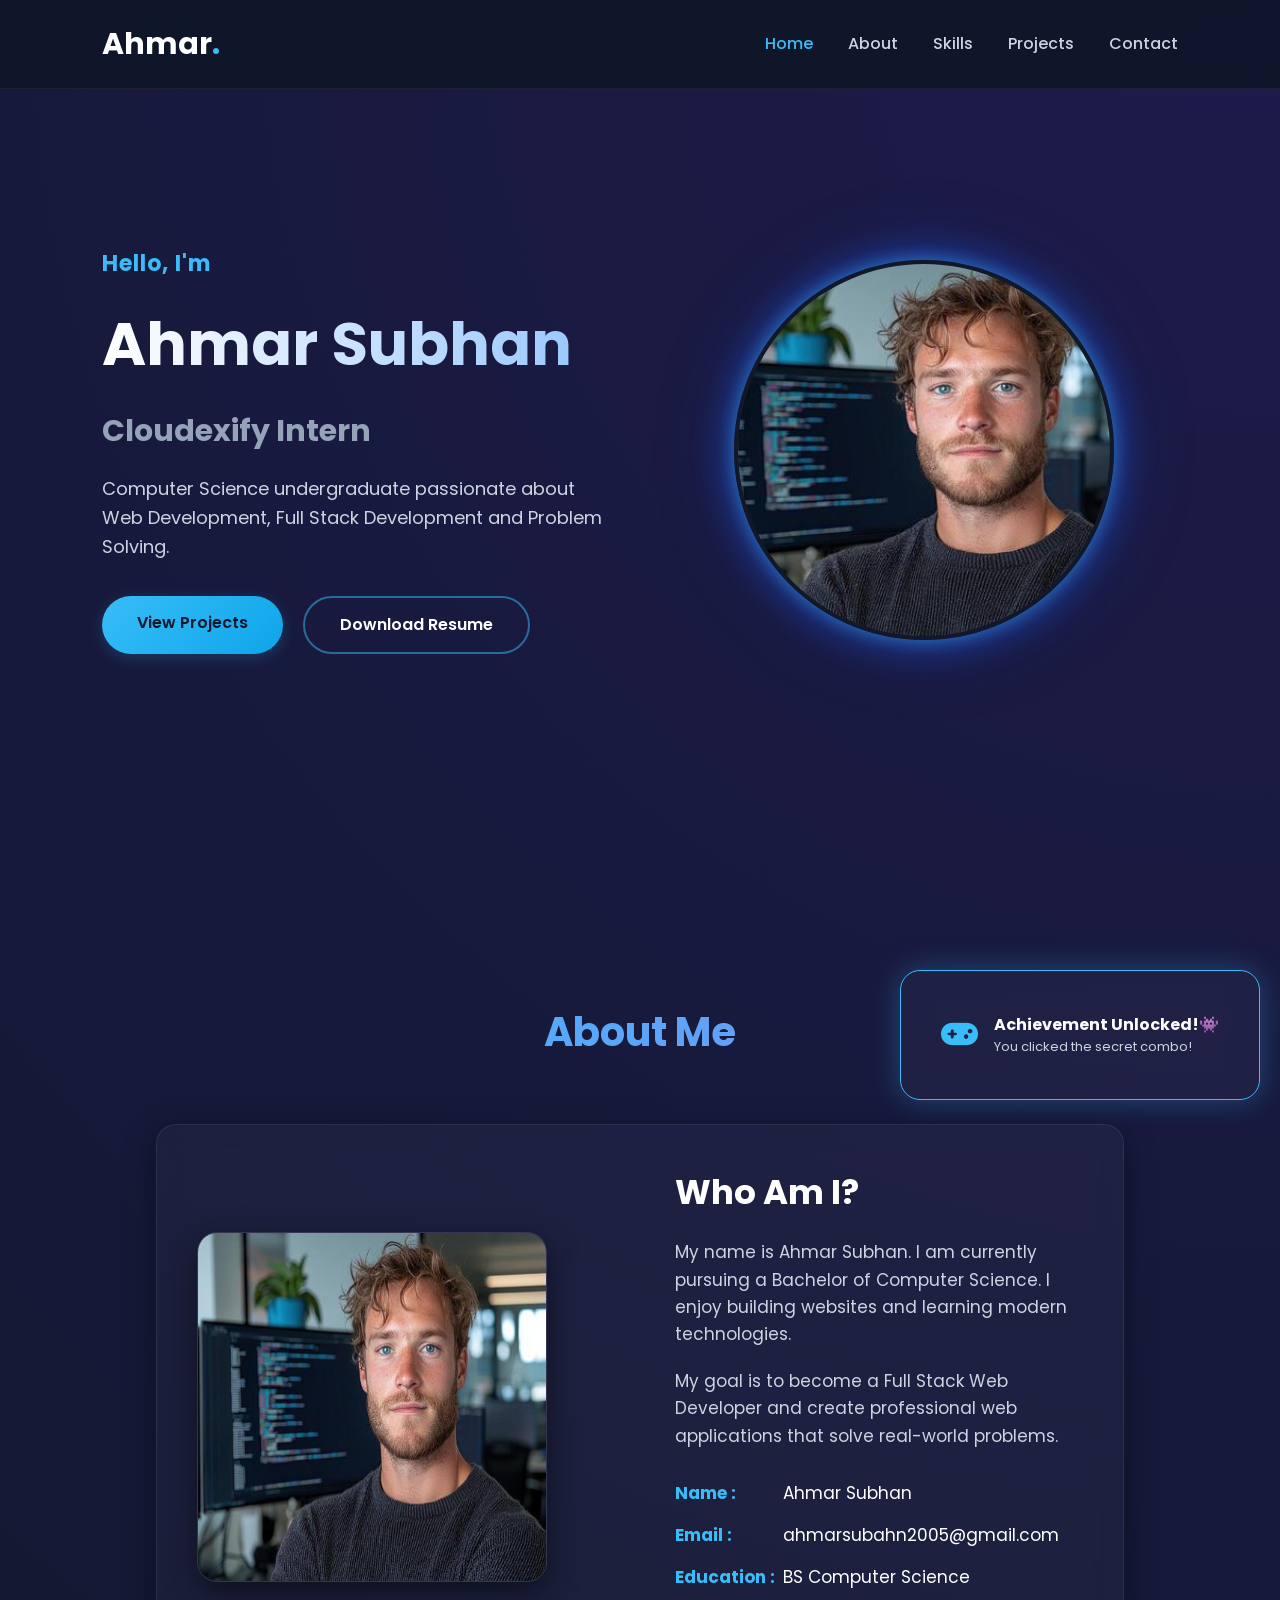
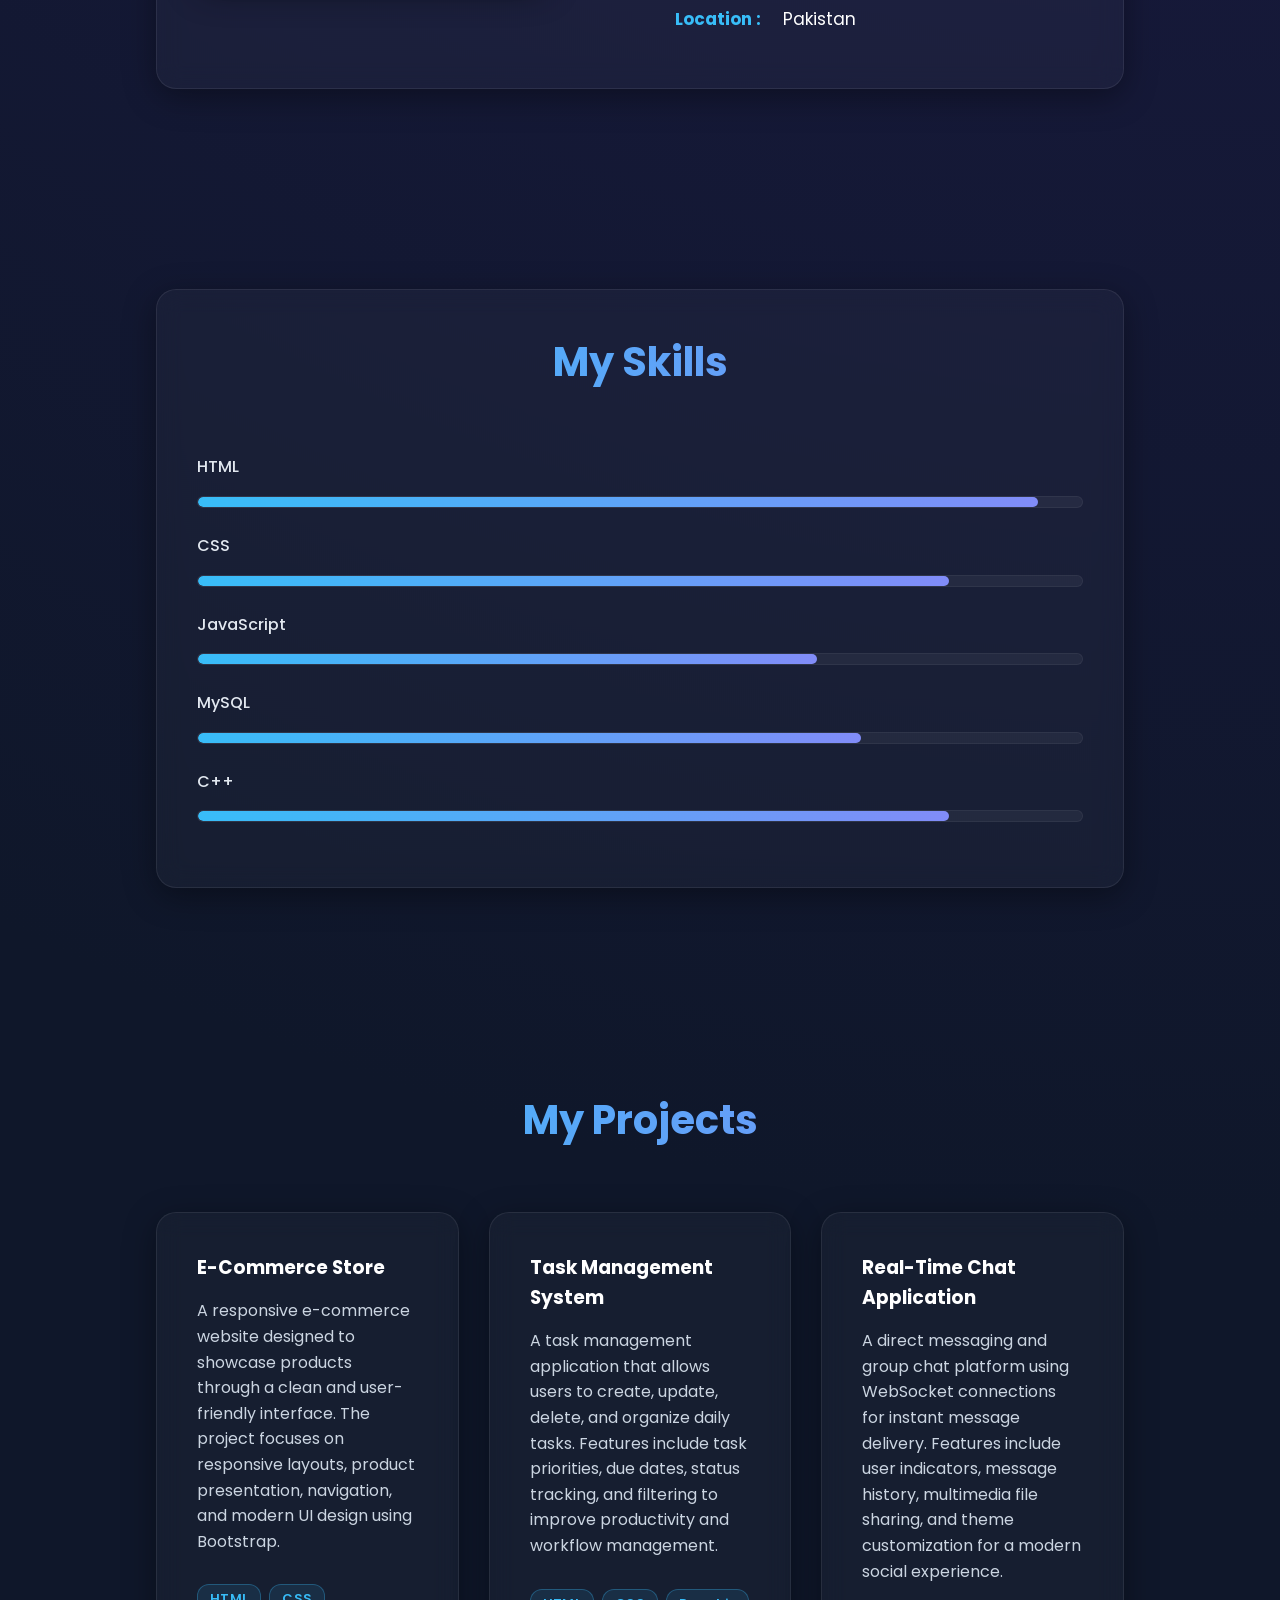
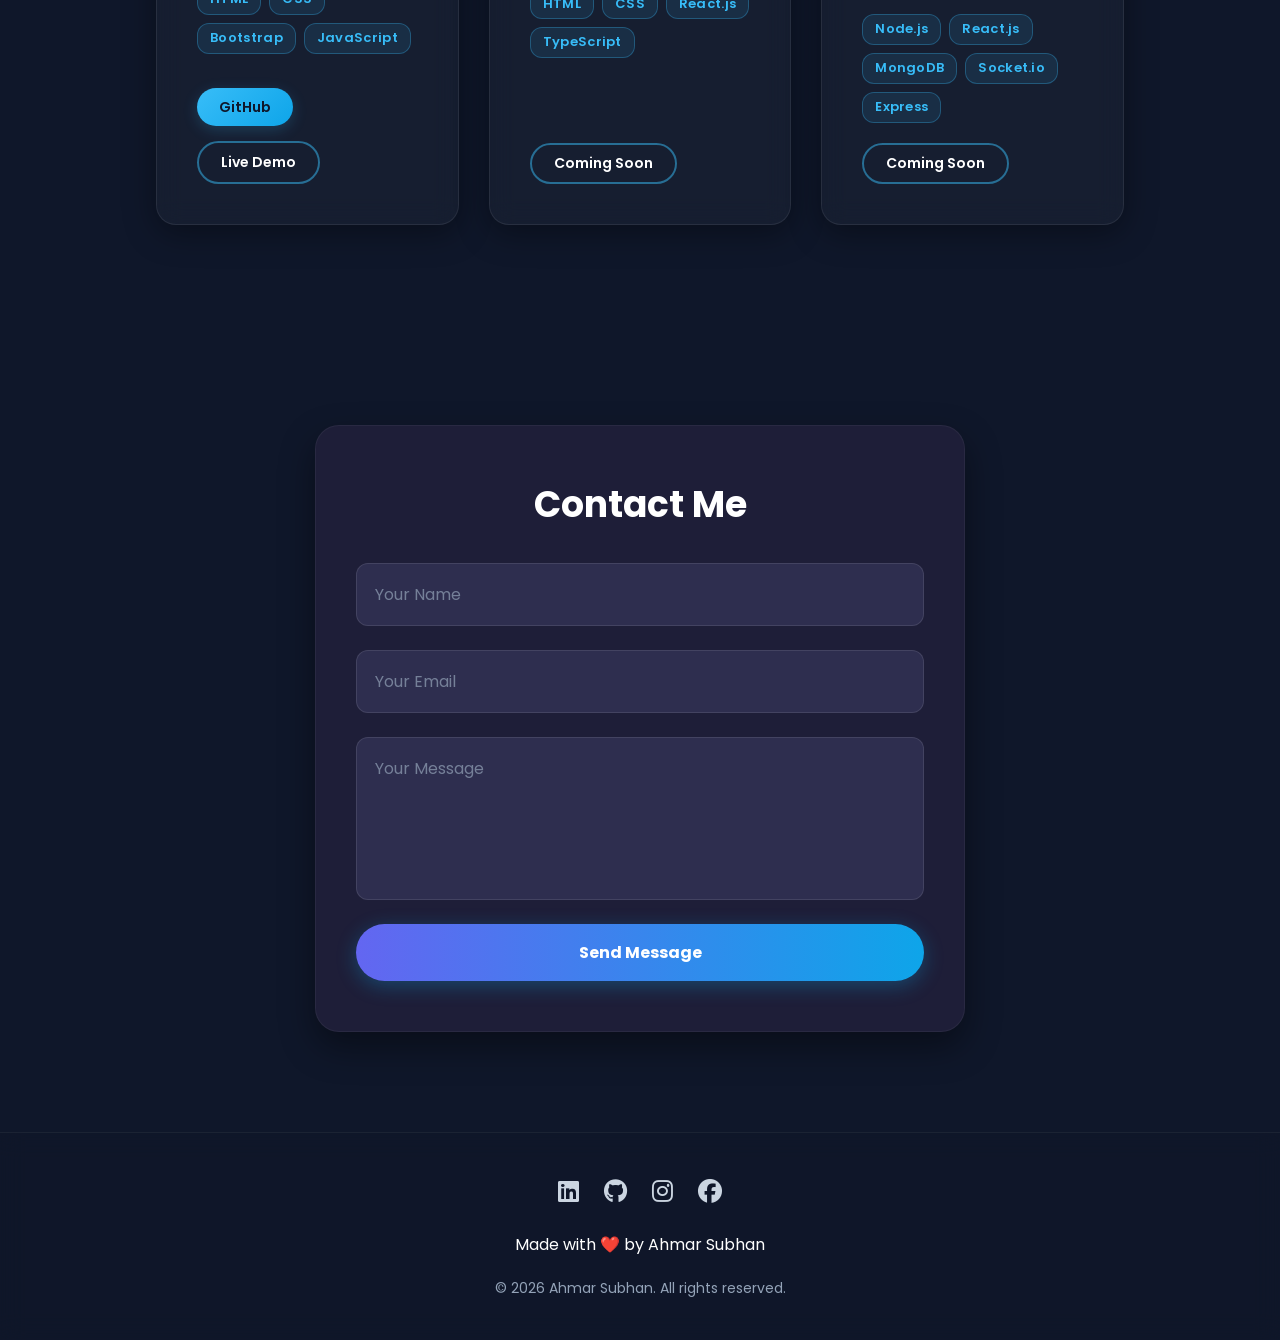
<file: index.html>
<!DOCTYPE html>
<html lang="en">
<head>
    <meta charset="UTF-8">
    <meta name="viewport" content="width=device-width, initial-scale=1.0">
    <meta name="description"content="Ahmar Subhan - Computer Science Student, Full Stack Web Developer and Web Designer Portfolio.">
    <link rel="icon" type="image/png" href="assets/favicon.png?v=3">
    <title>Ahmar Subhan | Portfolio</title>
    <link rel="stylesheet" href="css/style.css">
    <link rel="stylesheet" href="https://cdnjs.cloudflare.com/ajax/libs/font-awesome/6.6.0/css/all.min.css">
</head>
<body>
<header>
    <nav class="navbar">
        <div class="logo">
            Ahmar<span>.</span>
        </div>
        <ul class="nav-links">
            <li><a href="#home">Home</a></li>
            <li><a href="#about">About</a></li>
            <li><a href="#skills">Skills</a></li>
            <li><a href="#projects">Projects</a></li>
            <li><a href="#contact">Contact</a></li>
        </ul>
        <div class="menu-btn">
            <i class="fas fa-bars"></i>
        </div>
    </nav>
</header>
<section id="home" class="hero">
    <div class="hero-text">
        <h3>Hello, I'm</h3>
        <h1>Ahmar Subhan</h1>
        <h2 id="typing"></h2>
        <p>
            Computer Science undergraduate passionate about
            Web Development, Full Stack Development and
            Problem Solving.
        </p>
        <div class="hero-buttons">
            <a href="#projects" class="btn">View Projects</a>
            <a href="assets/Ahmar-CV.pdf" download="Ahmar_Subhan_Resume.pdf" class="btn btn-secondary">Download Resume</a>
        </div>
    </div>
    <div class="hero-image">
        <img id="profile-img" src="assets/profile-pic.webp" alt="Profile Image" width="380" height="380" fetchpriority="high">
    </div>
</section>
<section id="about">
    <div class="container">
        <h2 class="section-title">About Me</h2>
        <div class="about-content glass-card">
            <div class="about-image">
                <img src="assets/profile-pic.webp" alt="Profile" loading="lazy" width="350" height="350">
            </div>
            <div class="about-text">
                <h3>Who Am I?</h3>
                <p>
                    My name is Ahmar Subhan. I am currently pursuing a Bachelor of Computer Science.
                    I enjoy building websites and learning modern technologies.
                </p>
                <p>
                    My goal is to become a Full Stack Web Developer and create
                    professional web applications that solve real-world problems.
                </p>
                <div class="about-info">
                    <div><strong>Name :</strong> Ahmar Subhan</div>
                    <div><strong>Email :</strong> ahmarsubahn2005@gmail.com</div>
                    <div><strong>Education :</strong> BS Computer Science</div>
                    <div><strong>Location :</strong> Pakistan</div>
                </div>
            </div>
        </div>
    </div>
</section>
<section id="skills">
    <div class="container glass-card">
        <h2 class="section-title">My Skills</h2>
        <div class="skill">
            <div class="skill-header">
                <h3>HTML</h3>
                <span class="skill-percent">95%</span>
            </div>
            <div class="progress-bar">
                <div class="progress" data-width="95%"></div>
            </div>
        </div>
        <div class="skill">
            <div class="skill-header">
                <h3>CSS</h3>
                <span class="skill-percent">85%</span>
            </div>
            <div class="progress-bar">
                <div class="progress" data-width="85%"></div>
            </div>
        </div>
        <div class="skill">
            <div class="skill-header">
                <h3>JavaScript</h3>
                <span class="skill-percent">70%</span>
            </div>
            <div class="progress-bar">
                <div class="progress" data-width="70%"></div>
            </div>
        </div>
        <div class="skill">
            <div class="skill-header">
                <h3>MySQL</h3>
                <span class="skill-percent">75%</span>
            </div>
            <div class="progress-bar">
                <div class="progress" data-width="75%"></div>
            </div>
        </div>
        <div class="skill">
            <div class="skill-header">
                <h3>C++</h3>
                <span class="skill-percent">85%</span>
            </div>
            <div class="progress-bar">
                <div class="progress" data-width="85%"></div>
            </div>
        </div>
    </div>
</section>
<section id="projects">
    <div class="container">
        <h2 class="section-title">My Projects</h2>
        <div class="project-grid">
            <div class="project-card glass-card">
                <div class="project-info">
                    <h3>E-Commerce Store</h3>
                    <p class="project-desc">    A responsive e-commerce website designed to showcase products
            through a clean and user-friendly interface. The project focuses
            on responsive layouts, product presentation, navigation, and
            modern UI design using Bootstrap.</p>
            <div class="project-tech">
            <span class="tech-tag">HTML</span>
            <span class="tech-tag">CSS</span>
            <span class="tech-tag">Bootstrap</span>
            <span class="tech-tag">JavaScript</span>
            </div>
                </div>
                <div class="project-links">
                <a href="https://github.com/ahmar-subhan/cloudexify-web-p2-ahmarsubhan" target="_blank" rel="noopener noreferrer" aria-label="GitHub Repository for E-Commerce Store" class="btn btn-sm">GitHub</a>
                    <a href="https://cloudexify-web-p2-ahmarsubhan.vercel.app/index.html" aria-label="Live Demo for E-Commerce Store" class="btn btn-secondary btn-sm">Live Demo</a>
                </div>
            </div>
            <div class="project-card glass-card">
                <div class="project-info">
                    <h3>Task Management System</h3>
                    <p class="project-desc">A task management application that allows users to create, update, delete, and organize daily tasks. Features include task priorities, due dates, status tracking, and filtering to improve productivity and workflow management.</p>
                   <div class="project-tech">
            <span class="tech-tag">HTML</span>
            <span class="tech-tag">CSS</span>
            <span class="tech-tag">React.js</span>
            <span class="tech-tag">TypeScript</span>
            </div>
                </div>
                <div class="project-links">
                    <button type="button" class="btn btn-secondary btn-sm" disabled>Coming Soon</button>
                </div>
            </div>
            <div class="project-card glass-card">
                <div class="project-info">
                    <h3>Real-Time Chat Application</h3>
                   <p class="project-desc">
            A direct messaging and group chat platform using WebSocket connections for instant message delivery. Features include user indicators, message history, multimedia file sharing, and theme customization for a modern social experience.
        </p>
                    <div class="project-tech">
            <span class="tech-tag">Node.js</span>
            <span class="tech-tag">React.js</span>
            <span class="tech-tag">MongoDB</span>
            <span class="tech-tag">Socket.io</span>
            <span class="tech-tag">Express</span>
        </div>
                </div>
                <div class="project-links">
                     <button type="button" class="btn btn-secondary btn-sm" disabled>Coming Soon</button>
                </div>
            </div>
    </div>
</section>
<section id="contact">
    <div class="container" style="max-width: 650px;">
        <div class="contact-card">
            <h2>Contact Me</h2>
            <form id="contact-form" style="display: flex; flex-direction: column; gap: 24px;">
                <input type="text" id="name" class="contact-input" placeholder="Your Name">
                <input type="email" id="email" class="contact-input" placeholder="Your Email">
                <textarea id="message" class="contact-input" rows="5" placeholder="Your Message" style="resize: none;"></textarea>
                <button type="submit" class="btn-submit">Send Message</button>
            </form>
            <p id="form-success" class="success-msg">Your message has been received!</p>
        </div>
    </div>
</section>
<section id="easter-egg" style="padding: 0; margin: 0;">
    <div id="secret-badge" class="glass-card" style="position: fixed; bottom: -200px; right: 20px; z-index: 2000; display: flex; align-items: center; gap: 15px; border-color: #38bdf8; box-shadow: 0 0 30px rgba(56, 189, 248, 0.3); transition: bottom 0.5s cubic-bezier(0.175, 0.885, 0.32, 1.275);">
        <div style="font-size: 30px; color: #38bdf8;"><i class="fas fa-gamepad"></i></div>
        <div>
            <h4 style="margin: 0; color: #ffffff; font-size: 16px;">Achievement Unlocked!👾</h4>
            <p style="margin: 0; color: #cbd5e1; font-size: 13px;">You clicked the secret combo!</p>
        </div>
    </div>
</section>
<footer>
    <div class="container footer-container">
        <div class="social-links">
            <a href="https://www.linkedin.com/in/ahmar-subhan" target="_blank" rel="noopener noreferrer" aria-label="LinkedIn" class="social-icon">
                <i class="fab fa-linkedin"></i>
            </a>
            <a href="https://github.com/ahmar-subhan" target="_blank" rel="noopener noreferrer" aria-label="GitHub" class="social-icon">
                <i class="fab fa-github"></i>
            </a>
            <a href="https://www.instagram.com/ahmar_subhan/" target="_blank" rel="noopener noreferrer" aria-label="Instagram" class="social-icon">
                <i class="fab fa-instagram"></i>
            </a>
            <a href="https://www.facebook.com/people/Ahmar-Subahn/pfbid0rusLi6sUQEPYqcTUZiKLEkARzC4XtdjSuRcxkhemyar7LXRjGhYH1SY6APaMMh5Yl/" target="_blank" rel="noopener noreferrer" aria-label="Facebook" class="social-icon">
                <i class="fab fa-facebook"></i>
            </a>
        </div>
        <p>Made with ❤️ by Ahmar Subhan</p>
        <p class="footer-copy">&copy; 2026 Ahmar Subhan. All rights reserved.</p>
    </div>
</footer>
<script src="js/script.js" defer></script>
</body>
</html>
</file>
<file: css/style.css>
@import url('https://fonts.googleapis.com/css2?family=Poppins:wght@300;400;500;600;700;800&display=swap');

* {
    margin: 0;
    padding: 0;
    box-sizing: border-box;
    scroll-behavior: smooth;
    font-family: 'Poppins', sans-serif;
}

body {
    background: radial-gradient(circle at top right, #1e1b4b, #0f172a 60%);
    color: #ffffff;
    line-height: 1.6;
    overflow-x: hidden;
}

img {
    max-width: 100%;
    display: block;
}

a {
    text-decoration: none;
}

.container {
    width: 90%;
    max-width: 1200px;
    margin: auto;
}

section {
    padding: 100px 8%;
}

.glass-card {
    background: rgba(255, 255, 255, 0.03);
    backdrop-filter: blur(12px);
    -webkit-backdrop-filter: blur(12px);
    border: 1px solid rgba(255, 255, 255, 0.08);
    border-radius: 20px;
    padding: 40px;
    box-shadow: 0 8px 32px 0 rgba(0, 0, 0, 0.37);
}

header {
    width: 100%;
    position: fixed;
    top: 0;
    left: 0;
    z-index: 1000;
    background: rgba(15, 23, 42, 0.8);
    backdrop-filter: blur(12px);
    -webkit-backdrop-filter: blur(12px);
    border-bottom: 1px solid rgba(255, 255, 255, 0.05);
    transition: background 0.3s;
}

.navbar {
    display: flex;
    justify-content: space-between;
    align-items: center;
    padding: 20px 8%;
}

.logo {
    font-size: 30px;
    font-weight: 700;
    color: #ffffff;
}

.logo span {
    color: #38bdf8;
}

.nav-links {
    display: flex;
    list-style: none;
    gap: 35px;
}

.nav-links a {
    color: #cbd5e1;
    font-weight: 500;
    transition: .3s;
}

.nav-links a:hover, .nav-links a.active {
    color: #38bdf8;
}

.menu-btn {
    display: none;
    color: white;
    font-size: 28px;
    cursor: pointer;
}

.hero {
    min-height: 100vh;
    display: flex;
    justify-content: space-between;
    align-items: center;
    gap: 60px;
}

.hero-text {
    flex: 1;
}

.hero h3 {
    font-size: 22px;
    color: #38bdf8;
    letter-spacing: 1px;
}

.hero h1 {
    font-size: 60px;
    margin: 15px 0;
    background: linear-gradient(to right, #ffffff, #93c5fd);
    -webkit-background-clip: text;
    -webkit-text-fill-color: transparent;
}

.hero h2 {
    font-size: 30px;
    color: #94a3b8;
    margin-bottom: 20px;
    min-height: 45px; 
}

.hero p {
    font-size: 18px;
    color: #cbd5e1;
    margin-bottom: 35px;
    max-width: 600px;
}

.hero-buttons {
    display: flex;
    gap: 20px;
}

.btn {
    background: linear-gradient(135deg, #38bdf8, #0ea5e9);
    color: #0f172a;
    padding: 14px 35px;
    border-radius: 50px;
    font-weight: 600;
    transition: .3s ease;
    box-shadow: 0 4px 15px rgba(56, 189, 248, 0.2);
    border: none;
    cursor: pointer;
}

.btn:hover {
    transform: translateY(-3px);
    box-shadow: 0 6px 20px rgba(56, 189, 248, 0.4);
    background: #ffffff;
    color: #0f172a;
}

.btn-secondary {
    background: transparent;
    border: 2px solid rgba(56, 189, 248, 0.5);
    color: white;
    box-shadow: none;
}

.btn-secondary:hover {
    background: rgba(56, 189, 248, 0.1);
    border-color: #38bdf8;
    color: white;
    transform: translateY(-3px);
}

.hero-image {
    flex: 1;
    display: flex;
    justify-content: center;
}

.hero-image img {
  width: 380px;
    height: 380px;
    border-radius: 50%;
    object-fit: cover;
    border: 4px solid #111827; 
    
    box-shadow: 
        0 0 15px 2px rgba(56, 189, 248, 0.4),  
        0 0 30px 10px rgba(29, 78, 216, 0.5),  
        0 0 60px 20px rgba(30, 58, 138, 0.3);
        
  
}

.section-title {
    text-align: center;
    font-size: 40px;
    margin-bottom: 60px;
    background: linear-gradient(to right, #38bdf8, #818cf8);
    -webkit-background-clip: text;
    -webkit-text-fill-color: transparent;
    font-weight: 700;
}

.about-content {
    display: flex;
    justify-content: space-between;
    align-items: center;
    gap: 70px;
}

.about-image {
    flex: 1;
}

.about-image img {
    width: 350px;
    border-radius: 20px;
    border: 1px solid rgba(255, 255, 255, 0.1);
    box-shadow: 0 10px 30px rgba(0,0,0,0.5);
}

.about-text {
    flex: 1;
}

.about-text h3 {
    font-size: 34px;
    margin-bottom: 20px;
    color: #ffffff;
}

.about-text p {
    color: #cbd5e1;
    margin-bottom: 20px;
    font-size: 17px;
}

.about-info {
    margin-top: 30px;
}

.about-info div {
   margin-bottom: 15px;
    font-size: 17px;
    display: flex;
    flex-wrap: wrap; 
    gap: 8px;
}

.about-info strong {
   color: #38bdf8;
    min-width: 100px;
}

.skill {
    margin: 25px 0;
}

.skill h3 {
    font-size: 16px;
    margin-bottom: 8px;
    font-weight: 500;
    color: #e2e8f0;
}

.progress-bar {
    width: 100%;
    background: rgba(255, 255, 255, 0.05);
    height: 12px;
    border-radius: 20px;
    overflow: hidden;
    border: 1px solid rgba(255, 255, 255, 0.05);
}

.progress {
    width: 0%;
    height: 100%;
    background: linear-gradient(90deg, #38bdf8, #818cf8);
    border-radius: 20px;
    transition: width 1.5s cubic-bezier(0.1, 1, 0.1, 1);
}

.skill-header {
    display: flex;
    justify-content: space-between;
    align-items: center;
    margin-bottom: 8px;
}

.skill-percent {
    font-size: 16px;
    font-weight: 600;
    color: #38bdf8;
    opacity: 1;
    transform: none;
    transition: opacity 0.3s ease, transform 0.3s ease;
}

.skill:hover .skill-percent {
    opacity: 1;
    transform: translateX(0);
}

.project-grid {
    display: grid;
    grid-template-columns: repeat(auto-fit, minmax(300px, 1fr));
    gap: 30px;
}

.project-card {
    display: flex;
    flex-direction: column;
    justify-content: space-between;
}

.project-info {
    display: flex;
    flex-direction: column;
}

.project-desc {
    color: #cbd5e1;
    margin: 15px 0;
}

.project-tech {
   display: flex;
    flex-wrap: wrap;
    gap: 8px;
    margin: 15px 0 20px 0;
}

.tech-tag {
   background: rgba(56, 189, 248, 0.1);
    color: #38bdf8;
    border: 1px solid rgba(56, 189, 248, 0.3);
    padding: 4px 12px;
    border-radius: 12px;
    font-size: 13px;
    font-weight: 600;
    letter-spacing: 0.3px;
    display: inline-block;
}

.project-links {
    display: flex;
    flex-wrap: wrap;
    gap: 15px;
    margin-top: auto;
}

.btn-sm {
    padding: 8px 22px !important;
    font-size: 14px !important;
}
.contact-card {
    background: #1e1e38; 
    border-radius: 24px;
    padding: 50px 40px;
    border: 1px solid rgba(255, 255, 255, 0.05);
    box-shadow: 0 15px 35px rgba(0, 0, 0, 0.4);
}

.contact-card h2 {
    font-size: 36px;
    font-weight: 700;
    color: #ffffff;
    margin-bottom: 30px;
    text-align: center;
}

.contact-input {
    width: 100%;
    background: #2e2e4f; 
    border: 1px solid rgba(255, 255, 255, 0.1);
    border-radius: 12px;
    padding: 18px;
    color: #ffffff;
    font-size: 16px;
    outline: none;
    transition: all 0.3s ease;
}

.contact-input::placeholder {
    color: #94a3b8;
    opacity: 0.7;
}

.contact-input:focus {
    border-color: #38bdf8;
    box-shadow: 0 0 15px rgba(56, 189, 248, 0.4);
}

.btn-submit {
    background: linear-gradient(90deg, #6366f1, #0ea5e9);
    color: #ffffff;
    font-weight: 700;
    font-size: 16px;
    padding: 16px;
    border-radius: 50px;
    border: none;
    cursor: pointer;
    transition: transform 0.2s, box-shadow 0.3s;
    box-shadow: 0 5px 20px rgba(14, 165, 233, 0.3);
}

.btn-submit:hover {
    transform: translateY(-2px);
    box-shadow: 0 8px 25px rgba(99, 102, 241, 0.5);
}

.success-msg {
    color: #10b981; 
    font-weight: 700;
    font-size: 16px;
    text-align: center;
    margin-top: 25px;
    display: none;
}

footer {
    padding: 40px 0;
    text-align: center;
    border-top: 1px solid rgba(255, 255, 255, 0.05);
    background: rgba(15, 23, 42, 0.4);
    backdrop-filter: blur(12px);
    -webkit-backdrop-filter: blur(12px); 
}

.footer-container {
    display: flex;
    flex-direction: column;
    align-items: center;
    gap: 20px;
}

.social-links {
    display: flex;
    gap: 25px;
}

.social-icon {
    color: #cbd5e1;
    font-size: 24px;
    transition: transform 0.3s ease, color 0.3s ease;
    text-decoration: none;
}

.social-icon:hover {
    color: #38bdf8;
    transform: translateY(-3px);
}

.footer-copy {
    color: #94a3b8;
    font-size: 14px;
}

.spin-effect {
    transform: rotate(360deg);
    transition: transform 0.8s cubic-bezier(0.4, 0, 0.2, 1);
}
@media (max-width: 992px) {
    .hero {
        flex-direction: column-reverse;
        text-align: center;
        margin-top: 100px;
        gap: 40px;
    }

    .hero p {
        margin: auto;
        margin-bottom: 30px;
    }

    .hero-buttons {
        justify-content: center;
    }

    .about-content {
        flex-direction: column;
        gap: 40px;
    }
}

@media (max-width: 768px) {
    .menu-btn {
        display: block;
    }

    .nav-links {
        display: none; 
        flex-direction: column;
        position: absolute;
        top: 75px;
        right: 5%;
        width: 90%;
        max-width: 300px;
        background: rgba(15, 23, 42, 0.95);
        backdrop-filter: blur(16px);
        -webkit-backdrop-filter: blur(16px);
        padding: 30px;
        border-radius: 15px;
        border: 1px solid rgba(255, 255, 255, 0.08);
        gap: 20px;
        box-shadow: 0 10px 30px rgba(0,0,0,0.5);
    }
    .nav-links.active {
        display: flex !important;
    }

    .hero h1 {
        font-size: 42px;
    }

    .hero h2 {
        font-size: 24px;
    }

    .hero-image img {
        width: 280px;
        height: 280px;
    }

    .section-title {
        font-size: 32px;
    }

    .about-text h3 {
        font-size: 28px;
    }
}
@media (max-width: 768px) {
    .about-info div {
        flex-direction: column; 
        gap: 4px;
        margin-bottom: 20px;
    }
    
    .about-info strong {
        min-width: auto; 
    }
}
@media (min-width: 993px) {
    .skill-percent {
        opacity: 0;
        transform: translateX(10px);
    }

    .skill:hover .skill-percent {
        opacity: 1;
        transform: translateX(0);
    }
}
</file>
